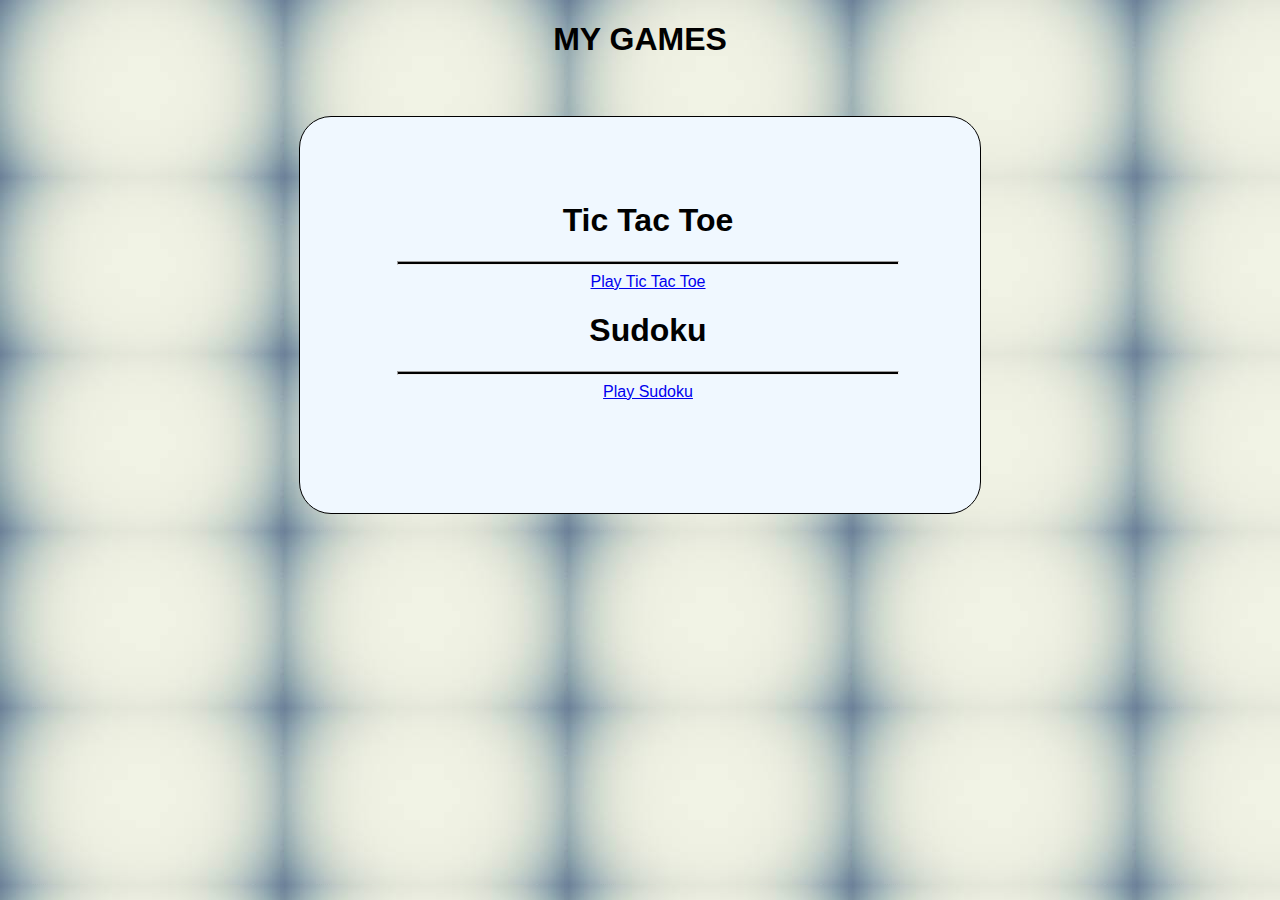
<file: index.html>
<!DOCTYPE html>
<html lang="en">
<head>
    <meta charset="UTF-8">
    <meta http-equiv="X-UA-Compatible" content="IE=edge">
    <meta name="viewport" content="width=device-width, initial-scale=1.0">
    <title>Games</title>
    <link rel="stylesheet" href="index.css">
</head>
<body>
    <h1> MY GAMES </h1><br>
    <br>
    <div class = "games">
        <h1>Tic Tac Toe</h1>
        <hr>
        <a href="tictactoe.html"> Play Tic Tac Toe </a>
    
        <h1>Sudoku</h1>
        <hr>
        <a href="sudoku.html"> Play Sudoku </a>
    </div>

</body>
</html>
</file>
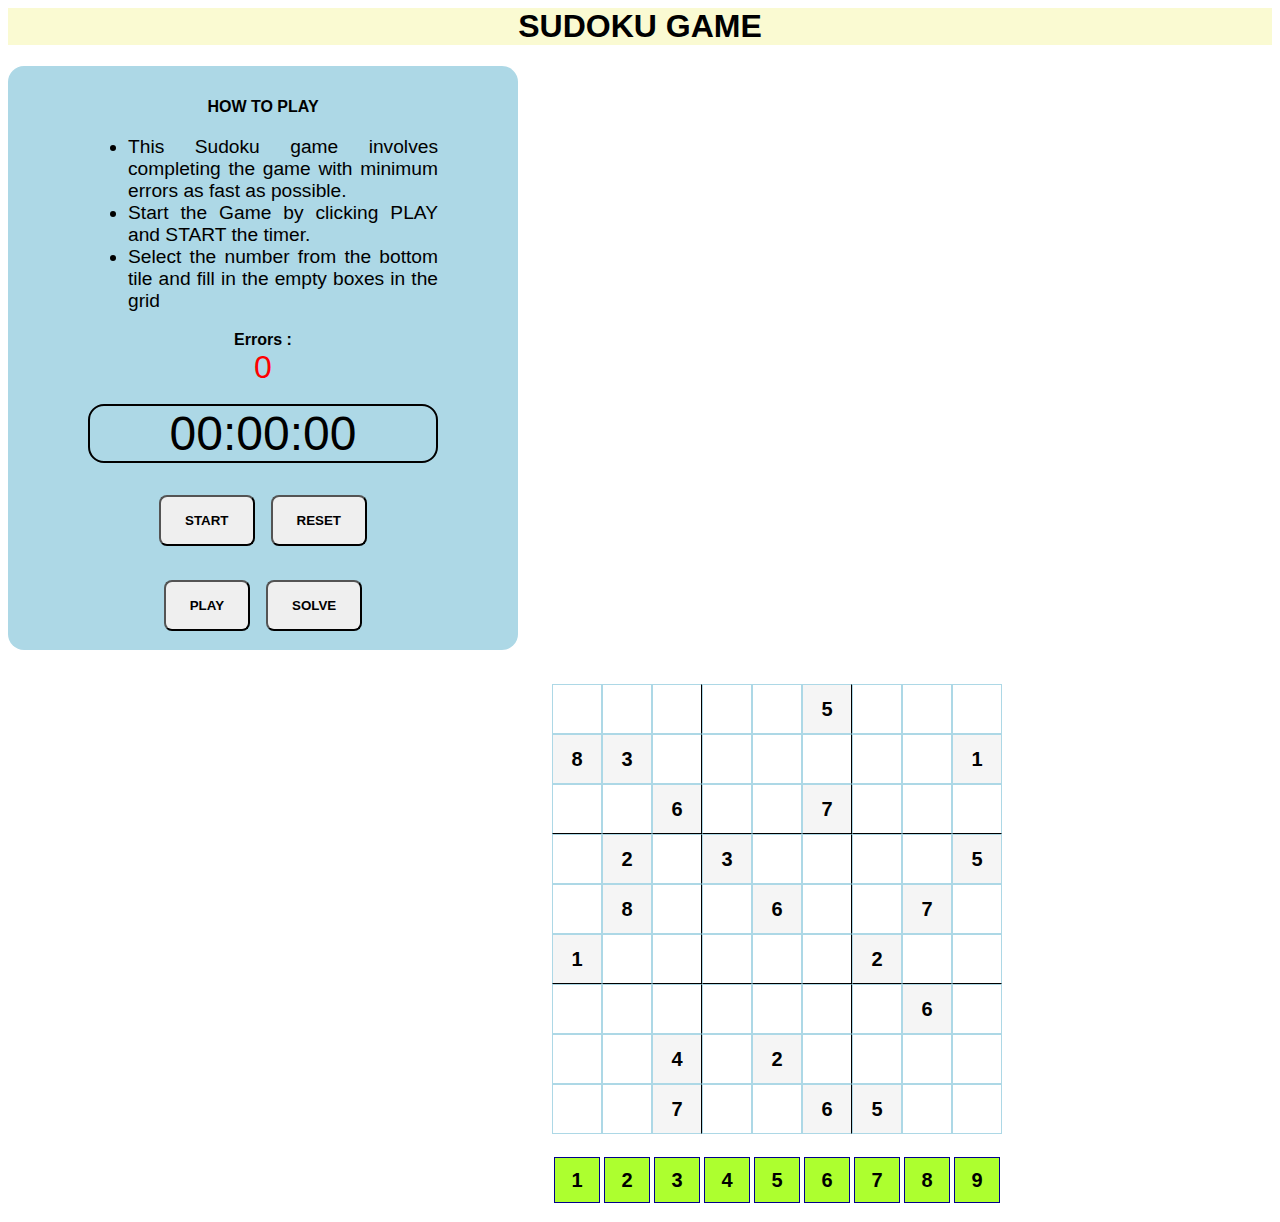
<file: sudoku/sudoku.html>
<html>
    <head>
        <meta charset="UTF-8">
        <meta name="viewport" content="width=device-width initial-scale=1.0 user-scalable=no">
        <title>Sudoku</title>
        
    </head>

    <body>
        <div class="head">
            <h1> SUDOKU GAME </h1>
        </div>
        
        
            <div class="watch" >
                <b>HOW TO PLAY</b>
                <div class = "facts">
                        <ul>
                            <li>This Sudoku game involves completing the game with minimum errors as fast as possible.</li>
                            <li>Start the Game by clicking PLAY and START the timer.</li>
                            <li>Select the number from the bottom tile and fill in the empty boxes in the grid</li>
                          </ul>
                </div>
                <b>Errors : </b><div id ="error">0</div><br>

                <div class="time">
                    00:00:00
                </div>
                <div class="controls">
                    <button id="start">START</button>
                    <button id="reset">RESET</button>
                </div>
                <br>
                <div class = "oper">
                    <button type="button" id="setGame" onclick="setGame()" >PLAY</button>
                    <button type="button" id="answer" onclick="answer()" >SOLVE</button>
                </div>

        
            </div>
            <div class="game" >
                <div id="board" ></div><br>
                <div id="digits"></div>
            </div>
        
        
        <br>

        <!-- <div class="watch" >
            <button type="button" id="setGame" onclick="setGame()" >NEW GAME</button>
            <button type="button" id="answer" onclick="answer()" >ANSWER</button>
        </div> -->
        <br>

        <link rel="stylesheet" href="sudoku.css">
        <script src="app.js"></script>
        <script src="time.js"></script>
    </body>


</html>
</file>
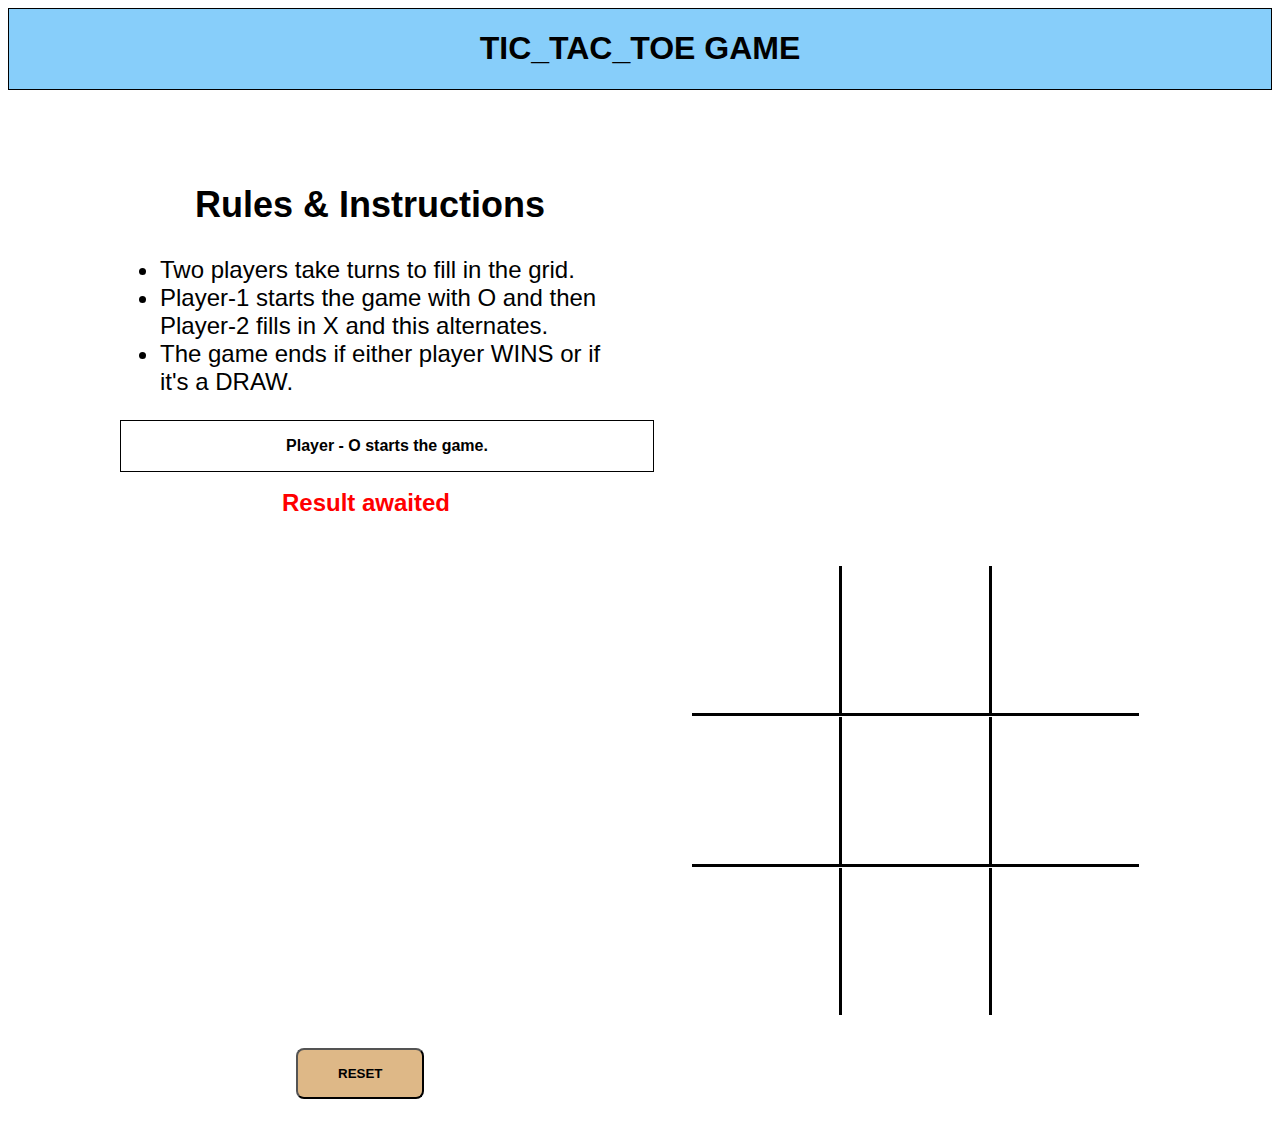
<file: TicTacToe/tictactoe.html>
<!DOCTYPE html>
<html lang="en">
<head>
    <meta charset="UTF-8">
    <meta http-equiv="X-UA-Compatible" content="IE=edge">
    <meta name="viewport" content="width=device-width, initial-scale=1.0">
    <title>Tic Tac Toe</title>
    <link rel="stylesheet" href="tictactoe.css">
    <script src="tictactoe.js"></script>
</head>
<body>
  <div class="head">
      <h1> TIC_TAC_TOE GAME </h1>
  </div>
  <div class="info" >
    <div id = "facts">
      <h2><center> <b>Rules & Instructions</b> </center></h2>
          <ul>
                <li>Two players take turns to fill in the grid.</li>
                <li>Player-1 starts the game with O and then Player-2 fills in X and this alternates.</li> 
                <li>The game ends if either player WINS or if it's a DRAW.</li>
          </ul>
          <div id = "instr">Player - O starts the game.</div>
          <div id = "result">RESULT awaits.</div>
    </div>
    <br>
    <div id="board">
    </div>
    
    <div id="control">
      <button type="button" id="reset" onclick="setGame()">RESET</button>
    </div>
  </div>
</body>
</html>
</file>
<file: index.css>
body {
    font-family: Arial, Helvetica, sans-serif;
    text-align: center;
    background-image: url("poster.jfif");
}

hr {
    width: 500px;
    height: 2px;
    background-color: black;
}
.games {
    align-self: center;
    text-align: center;
    border: 1px solid black;
    margin-left: auto;
    margin-right: auto;
    padding: 4rem 1rem 2rem 2rem;
    width: 50%;
    height: 300px;
    border-radius: 2rem;
    background-color: aliceblue;
}
</file>
<file: sudoku/sudoku.css>
body {
    font-family: Arial, Helvetica, sans-serif;
    text-align: center;
}

hr {
    width: 500px;
}

#error {
    /* border: 1px solid black; */
    text-align: center ;
    font-size: 2rem;
    color: red;
}

#board {
    width: 450px;
    height: 450px;
    
    margin: 2 auto;
    display: flex;
    flex-wrap: wrap;
}

.tile {
    width: 48px; 
    height: 48px;
    border: 0.5px solid lightblue;

    /* Text */
    font-size: 20px;
    font-weight: bold;
    display: flex;
    justify-content: center;
    align-items: center;
}

#digits {
    width: 450px;
    height: 50px;

    margin: 1 auto;
    display: flex;
    flex-wrap: wrap;
}

.number {
    width: 44px; 
    height: 44px;
    border: 1px solid darkblue;
    margin: 2px;
    background-color: greenyellow;

    /* Text */
    font-size: 20px;
    font-weight: bold;
    display: flex;
    justify-content: center;
    align-items: center;
}

.number-selected {
    background-color: lightskyblue;
}

.tile-start {
    background-color: whitesmoke;
}

.horizontal-line {
    border-bottom: 1px solid black;
}

.vertical-line {
    border-right: 1px solid black;
}
.head {
    background-color: lightgoldenrodyellow;
}
.watch {
	text-align: center;
    background-color: lightblue;
    float: left;
	
	/* width: 100%; */
	width: 350px;
    height: 520px;
	padding: 2rem 5rem 2rem 5rem;
    border-radius: 1rem;
}

.facts {
    text-align: justify;
    
	font-size: 1.2rem;
	font-weight: 20;
	margin-bottom: 1rem;
}

.time {
	font-size: 3rem;
	font-weight: 300;
	margin-bottom: 2rem;
    border: 2px solid black;
    border-radius: 1rem;

}
.controls {
	display: flex;
	align-items: center;
	justify-content: center;
}

.controls button {
    margin: 0 0.5rem;
	padding: 1rem 1.5rem;
	border-radius: 0.5rem;
    font-weight: bolder;
}
.oper {
	display: flex;
	align-items: center;
	justify-content: center;
    padding: 1rem 1rem 1rem 1rem;
}
.oper button {
    margin: 0 0.5rem;
	padding: 1rem 1.5rem;
	border-radius: 0.5rem;
    font-weight: bolder;
}
.game {
	text-align: center;
    float: right;

	/* background-color: rgb(245, 229, 231); */
	/* width: 100%; */
	width: 320px;
	/* margin: 1rem auto;    */
	padding: 2rem 25rem 1rem 5rem;
	
}
</file>
<file: TicTacToe/tictactoe.css>
body {
    font-family: Arial, Helvetica, sans-serif;
    text-align: center;
}

hr {
    width: 500px;
    height: 2px;
    background-color: black;
}

.info {
  text-align: center;
  
  /* border: 1px solid black; */
  max-width: 100%;
  /* max-height: 80%; */
  /* margin: 1rem auto;    */
  padding: 2rem 5rem 5rem 5rem;
}
#facts {
    text-align: left;
    float: left;
    /* border: 1px solid black; */
    /* background-color: violet;  */
    width: 500px;
	font-size: 1.5rem;
    padding: 2rem 5rem 2rem 2rem;
}

#instr {
    text-align: center;
    width: 500px;
    border: 1px solid black;
	font-size: 1rem;
    margin: 0 0rem;
    font-weight: bold;
    padding: 1rem 1rem 1rem 1rem;
}

#board {
    width: 450px;
    height: 450px;
    float: right;
    /* border: 1px solid black; */
    margin: 2 auto;
    display: flex;
    flex-wrap: wrap;
    padding-right: 50px;
}
#result {
    text-align: center;
    float: left;
    color: red;
    width: 300px;
	font-size: 1.5rem;
    margin: 1px 5rem;
    padding: 1rem 2rem 1rem 1rem;
    font-weight: bolder;
}   

#control {
  text-align: left;
  float: left;
  /* border: 1px solid black; */
  width: 500px;
  /* margin: 1rem auto; */
  padding: 2rem 5rem 2rem 5rem;
}

.tile {
    width: 147px;
    height: 147px;

    /* Text */
    font-size: 140px;
    display: flex;
    justify-content: center;
    align-items: center;
}

.winner {
    background-color: lightgray;
    color: red;
}


.horizontal-line {
    border-bottom: 3px solid black;
}

.vertical-line {
    border-right: 3px solid black;
}

.head {
    background-color: lightskyblue;
     border: 0.5px solid black;
}

#control button {
    margin: 0 8rem;
	padding: 1rem 2.5rem;
	border-radius: 0.5rem;
    font-weight: bolder;
    background-color:burlywood; 
}
</file>
